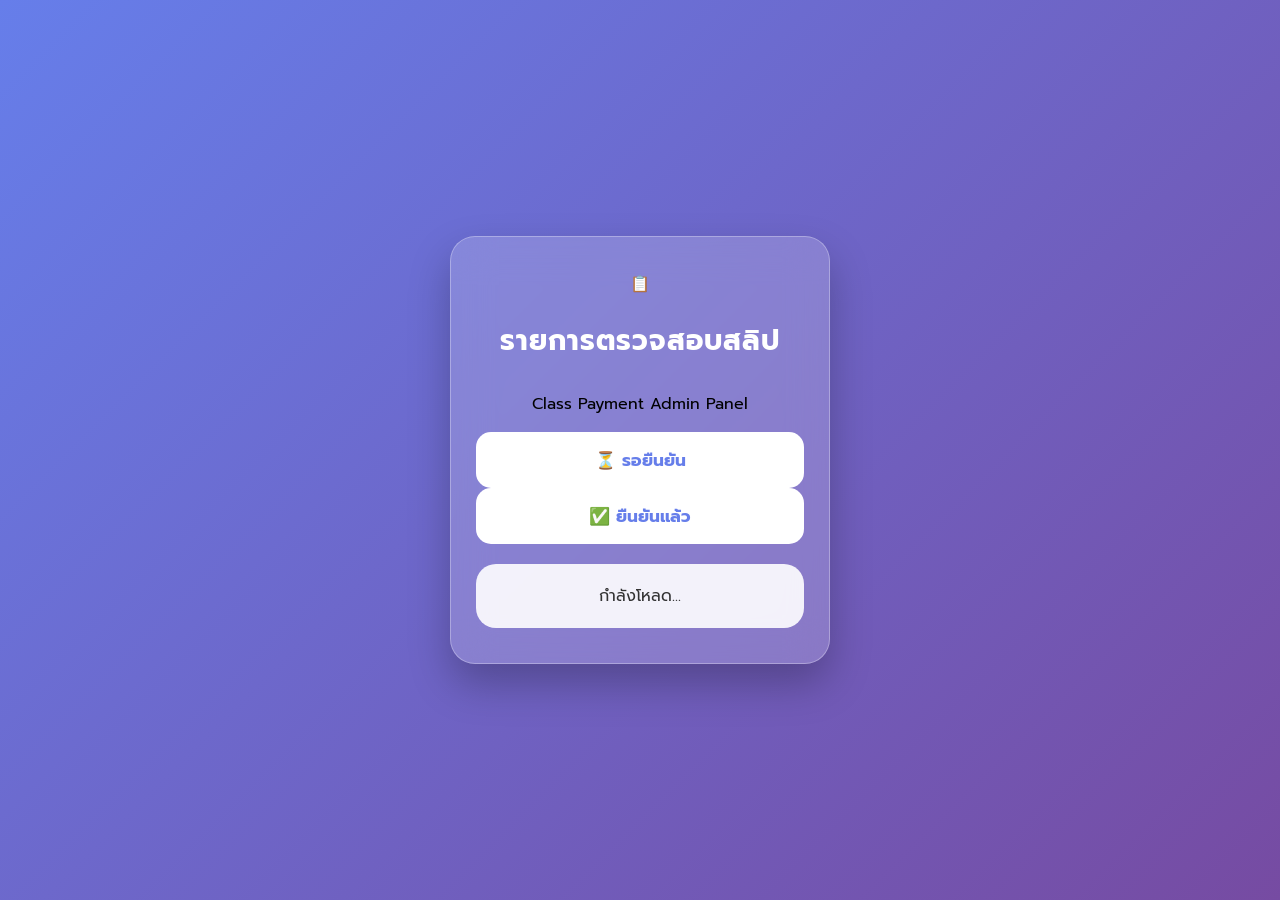
<file: admin-panel.html>
<!DOCTYPE html>
<html lang="th">

<head>

<meta charset="UTF-8">

<meta name="viewport" content="width=device-width, initial-scale=1.0">

<title>Admin Panel</title>


<link href="https://fonts.googleapis.com/css2?family=Prompt:wght@400;500;700&display=swap" rel="stylesheet">


<link rel="stylesheet" href="css/admin.css">


</head>


<body>



<div class="container">



    <div class="admin-icon">
        📋
    </div>


    <h2>
        รายการตรวจสอบสลิป
    </h2>


    <p class="subtitle">
        Class Payment Admin Panel
    </p>




    <div style="text-align:center;margin-bottom:20px;">


        <button onclick="changeTab('pending')">

            ⏳ รอยืนยัน

        </button>



        <button onclick="changeTab('approved')">

            ✅ ยืนยันแล้ว

        </button>


    </div>





    <div class="card">


        <div id="paymentList">

            กำลังโหลด...

        </div>


    </div>



</div>





<script src="js/config.js"></script>

<script src="js/api.js"></script>

<script src="js/admin-panel.js"></script>



</body>

</html>
</file>
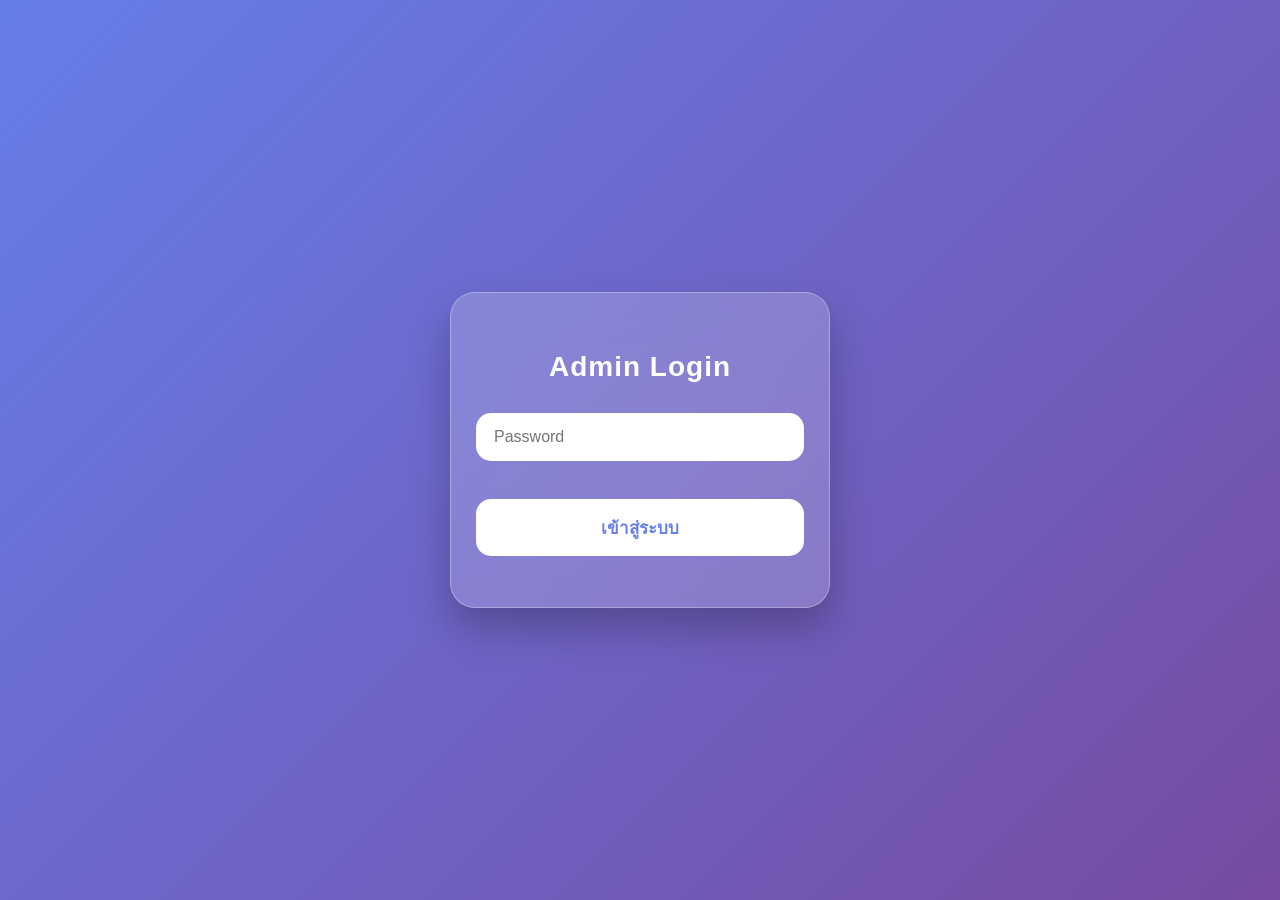
<file: admin.html>
<!DOCTYPE html>
<html lang="th">

<head>

<meta charset="UTF-8">

<meta name="viewport" content="width=device-width, initial-scale=1.0">

<title>Admin Login</title>

<link rel="stylesheet" href="css/admin.css">

</head>


<body>


<div class="container">


    <h2>
        Admin Login
    </h2>



    <input

        type="password"

        id="password"

        placeholder="Password">


    <br><br>



    <button onclick="adminLogin()">

        เข้าสู่ระบบ

    </button>



    <p id="status"></p>


</div>




<script src="js/config.js"></script>

<script src="js/api.js"></script>

<script src="js/admin.js"></script>



</body>

</html>
</file>
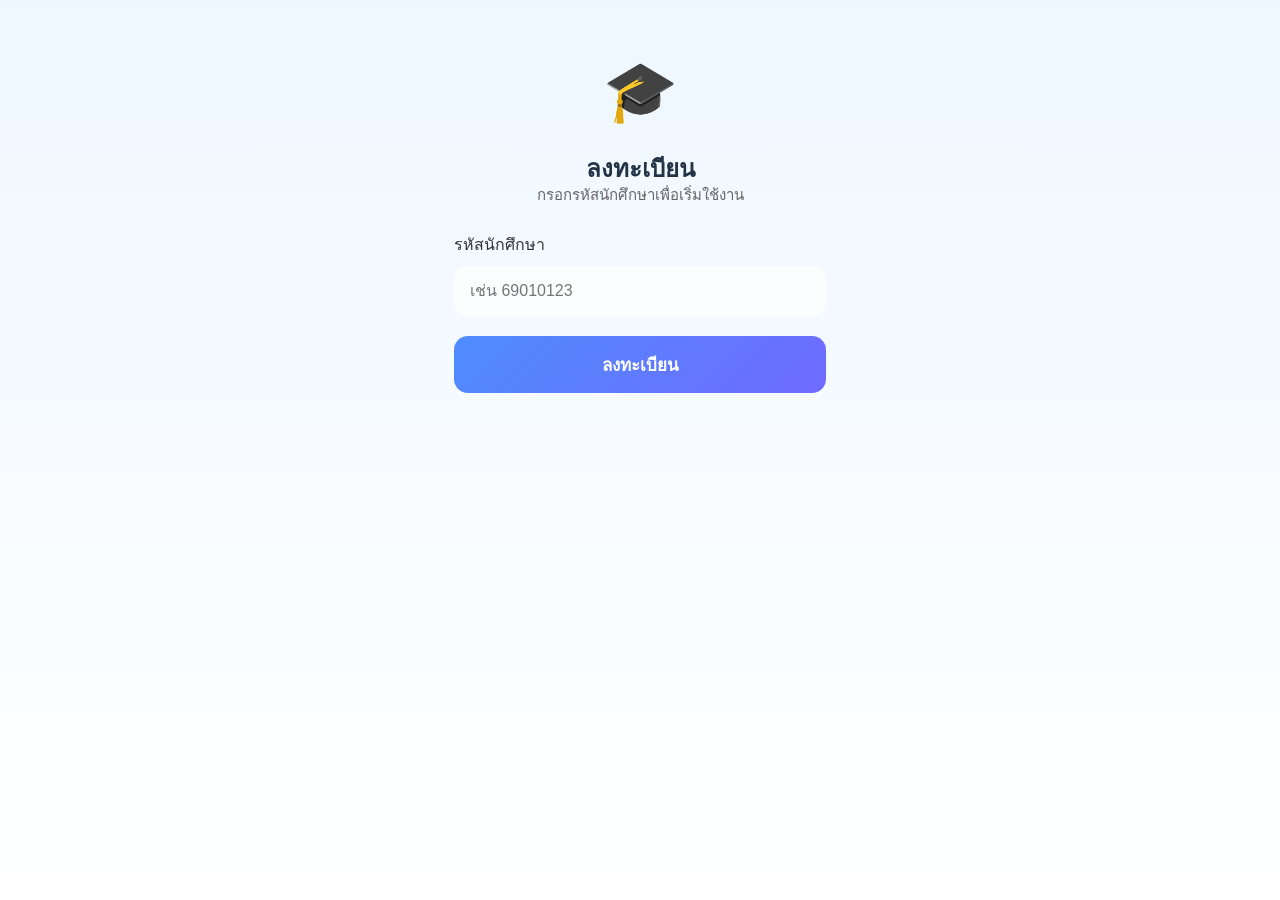
<file: register.html>
<!DOCTYPE html>
<html lang="th">

<head>

    <meta charset="UTF-8">
    <meta name="viewport" content="width=device-width, initial-scale=1.0">

    <title>ลงทะเบียน</title>

    <link rel="stylesheet" href="css/style.css">

    <!-- Google Font -->
    <link href="https://fonts.googleapis.com/css2?family=Kanit:wght@300;400;500;600&display=swap" rel="stylesheet">

</head>

<body>

    <div class="container register-card">

        <div class="logo">
            🎓
        </div>

        <h2>ลงทะเบียน</h2>

        <p class="subtitle">
            กรอกรหัสนักศึกษาเพื่อเริ่มใช้งาน
        </p>

        <div class="input-group">

            <label>
                รหัสนักศึกษา
            </label>

            <input
                type="text"
                id="studentID"
                placeholder="เช่น 69010123"
                maxlength="8">

        </div>

        <button onclick="registerStudent()">
            ลงทะเบียน
        </button>

        <p id="status"></p>

    </div>

    <script src="js/config.js"></script>
    <script src="js/api.js"></script>
    <script src="js/register.js"></script>

</body>

</html>
</file>
<file: css/admin.css>
*{
    box-sizing:border-box;
    font-family:"Prompt", sans-serif;
}


body{

    margin:0;
    min-height:100vh;

    display:flex;
    justify-content:center;
    align-items:center;

    background:
    linear-gradient(
        135deg,
        #667eea,
        #764ba2
    );

    padding:20px;

}



/* กล่อง Login */

.container{

    width:100%;
    max-width:380px;

    background:rgba(255,255,255,0.18);

    backdrop-filter:blur(20px);

    -webkit-backdrop-filter:blur(20px);

    border-radius:25px;

    padding:35px 25px;

    box-shadow:
    0 20px 40px rgba(0,0,0,.25);

    border:1px solid rgba(255,255,255,.3);

    text-align:center;

}



/* หัวข้อ */

h2{

    color:white;

    margin-bottom:30px;

    font-size:28px;

    letter-spacing:1px;

}



/* input */

input{

    width:100%;

    padding:15px 18px;

    border:none;

    outline:none;

    border-radius:15px;

    font-size:16px;

    background:white;

    margin-bottom:20px;

}



/* ปุ่ม */

button{

    width:100%;

    padding:15px;

    border:none;

    border-radius:15px;

    background:#ffffff;

    color:#667eea;

    font-size:17px;

    font-weight:bold;

    cursor:pointer;

    transition:.3s;

}



button:hover{

    transform:translateY(-3px);

    box-shadow:
    0 10px 20px rgba(0,0,0,.2);

}



/* มือถือ */

@media(max-width:480px){

    .container{

        padding:30px 20px;

        border-radius:20px;

    }


    h2{

        font-size:24px;

    }

}

.card{

    background:rgba(255,255,255,.9);

    border-radius:20px;

    padding:20px;

    color:#333;

    max-height:70vh;

    overflow-y:auto;

}



.payment-item{

    background:white;

    border-radius:15px;

    padding:15px;

    margin-bottom:15px;

    box-shadow:0 5px 15px rgba(0,0,0,.1);

}



.payment-item button{

    margin-top:10px;

    background:#667eea;

    color:white;

}


.status{

    font-weight:bold;

}
</file>
<file: css/style.css>
* {
  box-sizing: border-box;
  font-family: Inter, "Noto Sans Thai", sans-serif;
  margin: 0;
  padding: 0;
}

body {
  background: linear-gradient(180deg, #eef7ff, #fff);
  color: #243447;
  line-height: 1.6; /* ป้องกันตัวหนังสือทับกันในแนวตั้ง */
  min-height: 100vh;
}

.container {
  width: 100%;
  max-width: 480px; /* ขยายขนาดให้อ่านง่ายขึ้นเล็กน้อย */
  margin: 0 auto;
  padding: 16px;
}

/* --- Header Section --- */
.header {
  display: flex;
  gap: 16px;
  align-items: center;
  padding: 20px;
  border-radius: 24px;
  background: linear-gradient(135deg, #33a8ff, #00c6ff);
  color: #fff;
  box-shadow: 0 10px 30px rgba(0, 150, 255, .25);
  margin-bottom: 20px;
}

.header img {
  width: 65px;
  height: 65px;
  border-radius: 50%;
  border: 3px solid #fff;
  object-fit: cover;
  flex-shrink: 0; /* ล็อคขนาดรูปไม่ให้โดนบีบเบี้ยวบนมือถือจอแคบ */
}

/* เพิ่มคลาสนี้ครอบ Text ใน Header เพื่อให้จัดระเบียบง่ายขึ้น */
.header-info {
  flex: 1;
  min-width: 0; /* บังคับให้ข้อความยอมตัดคำ ไม่ดันจอเบี้ยว */
}

.header h2 {
  margin: 0;
  font-size: 20px;
  font-weight: 700;
  line-height: 1.3;
  word-wrap: break-word;
}

.header p {
  margin: 6px 0 0;
  font-size: 14px;
  opacity: .95;
  line-height: 1.4;
  word-wrap: break-word;
}

/* --- Cards --- */
.bill-card {
  background: #fff;
  border-radius: 22px;
  padding: 20px;
  margin: 16px 0;
  box-shadow: 0 10px 25px rgba(0,0,0,.08);
  transition: transform .25s ease, box-shadow .25s ease;
}

.bill-card:hover {
  transform: translateY(-3px);
}

.bill-card h2, .bill-card h3 {
  margin: 0 0 12px;
  color: #1677d8;
  font-size: 18px;
  line-height: 1.4;
}

/* --- Form Inputs & Buttons --- */
input[type=text], input[type=password], input[type=file] {
  width: 100%;
  padding: 14px;
  border-radius: 14px;
  border: 1px solid #d8e1ea;
  font-size: 15px;
  background-color: #fff;
  transition: all 0.2s ease;
}

input:focus {
  outline: none;
  border-color: #2196f3;
  box-shadow: 0 0 0 4px rgba(33,150,243,.15);
}

button {
  width: 100%;
  border: 0;
  border-radius: 16px;
  padding: 15px;
  background: linear-gradient(135deg, #2196f3, #00c6ff);
  color: #fff;
  font-size: 16px;
  font-weight: 700;
  cursor: pointer;
  transition: transform 0.1s ease;
}

button:active {
  transform: scale(.98);
}

/* --- Images & Elements --- */
#qrImage {
  display: block;
  max-width: 100%;
  width: 220px;
  margin: 16px auto;
  padding: 12px;
  background: #fff;
  border-radius: 20px;
  box-shadow: 0 8px 20px rgba(0,0,0,.1);
}

#preview {
  display: block;
  max-width: 100%;
  height: auto;
  margin: 16px auto;
  border-radius: 16px;
}

.status {
  display: inline-block;
  padding: 8px 14px;
  border-radius: 999px;
  background: #fff3cd;
  color: #856404;
  font-weight: 600;
  font-size: 14px;
}

hr {
  border: none;
  height: 1px;
  background: #e9eef3;
  margin: 20px 0;
}

#billList p, #paymentList p, #status {
  text-align: center;
  color: #7a8898;
  font-size: 14px;
}

h1 {
  text-align: center;
  font-size: 28px;
  margin: 10px 0;
  color: #06c755;
  line-height: 1.3;
}

.logo {
  display: block;
  margin: 20px auto;
  width: 90px;
  height: auto;
}

/* --- Responsive สำหรับหน้าจอมือถือขนาดเล็กมาก (เช่น iPhone SE) --- */
@media (max-width: 375px) {
  .container {
    padding: 12px;
  }
  .header {
    padding: 14px;
    gap: 12px;
    border-radius: 16px;
  }
  .header img {
    width: 50px;
    height: 50px;
  }
  .header h2 {
    font-size: 17px;
  }
  .header p {
    font-size: 12px;
    margin-top: 4px;
  }
  h1 {
    font-size: 24px;
  }
  button {
    padding: 12px;
    font-size: 14px;
  }
}

/* --- Responsive สำหรับแท็บเล็ต/เดสก์ท็อป --- */
@media (min-width: 768px) {
  .container {
    max-width: 520px;
    padding: 24px;
  }
}
/* ===== Register ===== */

.register-card{

    max-width:420px;

    width:90%;

    text-align:center;

}

.logo{

    font-size:60px;

    margin-bottom:10px;

    animation:float 3s ease-in-out infinite;

}

.subtitle{

    color:#666;

    margin-top:-5px;

    margin-bottom:25px;

    font-size:15px;

}

.input-group{

    text-align:left;

    margin-bottom:20px;

}

.input-group label{

    display:block;

    margin-bottom:8px;

    font-weight:500;

    color:#333;

}

.input-group input{

    width:100%;

    padding:15px;

    border-radius:14px;

    border:1px solid rgba(255,255,255,.4);

    background:rgba(255,255,255,.65);

    backdrop-filter:blur(10px);

    font-size:16px;

    transition:.3s;

    box-sizing:border-box;

}

.input-group input:focus{

    outline:none;

    border-color:#4f8cff;

    box-shadow:0 0 15px rgba(79,140,255,.3);

}

button{

    width:100%;

    padding:15px;

    border:none;

    border-radius:14px;

    background:linear-gradient(135deg,#4f8cff,#6f6bff);

    color:#fff;

    font-size:17px;

    font-weight:600;

    cursor:pointer;

    transition:.3s;

}

button:hover{

    transform:translateY(-2px);

    box-shadow:0 10px 25px rgba(79,140,255,.35);

}

button:active{

    transform:scale(.98);

}

#status{

    margin-top:18px;

    font-size:15px;

    font-weight:500;

}

@keyframes float{

    0%,100%{

        transform:translateY(0);

    }

    50%{

        transform:translateY(-8px);

    }

}

.alert-box{

    position:fixed;

    top:20px;

    left:50%;

    transform:translateX(-50%);

    padding:15px 25px;

    border-radius:15px;

    background:white;

    box-shadow:0 10px 30px rgba(0,0,0,.2);

    font-weight:500;

    z-index:999;

    animation:slideDown .3s;

}


.alert-box.success{

    border-left:5px solid #22c55e;

}


.alert-box.error{

    border-left:5px solid #ef4444;

}


@keyframes slideDown{

    from{

        opacity:0;

        transform:translate(-50%,-20px);

    }

    to{

        opacity:1;

        transform:translate(-50%,0);

    }

}
</file>
